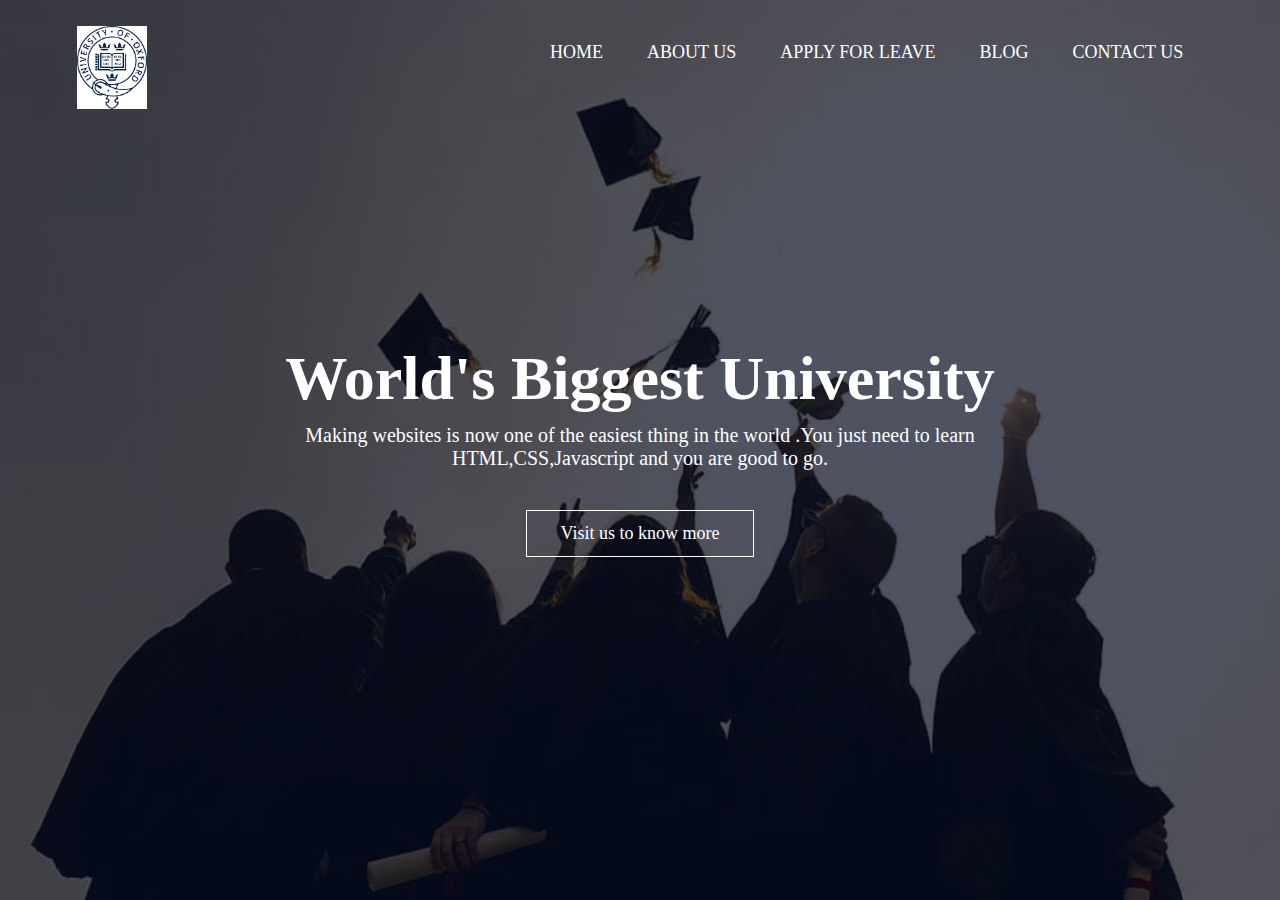
<file: index.html>
<!DOCTYPE html>
<html lang="en">
<head>
    <meta charset="UTF-8">
    <meta name="viewport" content="width=device-width, initial-scale=1.0">
    <title>Document</title>
    <link rel="stylesheet" href="style.css">
</head>
<body>
   <div class="header">
    <nav>
        <a href="index.html"><img src="o.png"></a>
        <div class="nav-links">
            <ul>
            <li><a href="">HOME</a></li>
            <li><a href="">ABOUT US</a></li>
            <li><a href="./form (1).html">APPLY FOR LEAVE</a></li>
            <li><a href="">BLOG</a></li>
            <li><a href="">CONTACT US</a></li>
            </ul>
        </div>
    </nav>
    <div class="text-box">
        <h1>World's Biggest University</h1>
        <p>Making websites is now one of the easiest thing in the world .You just need to learn <br>HTML,CSS,Javascript and you are good to go.

        </p>
        <a href="" class="hero-btn">Visit us to know more</a>
    </div>
    </div>
</div>
</body>
</html>
</file>
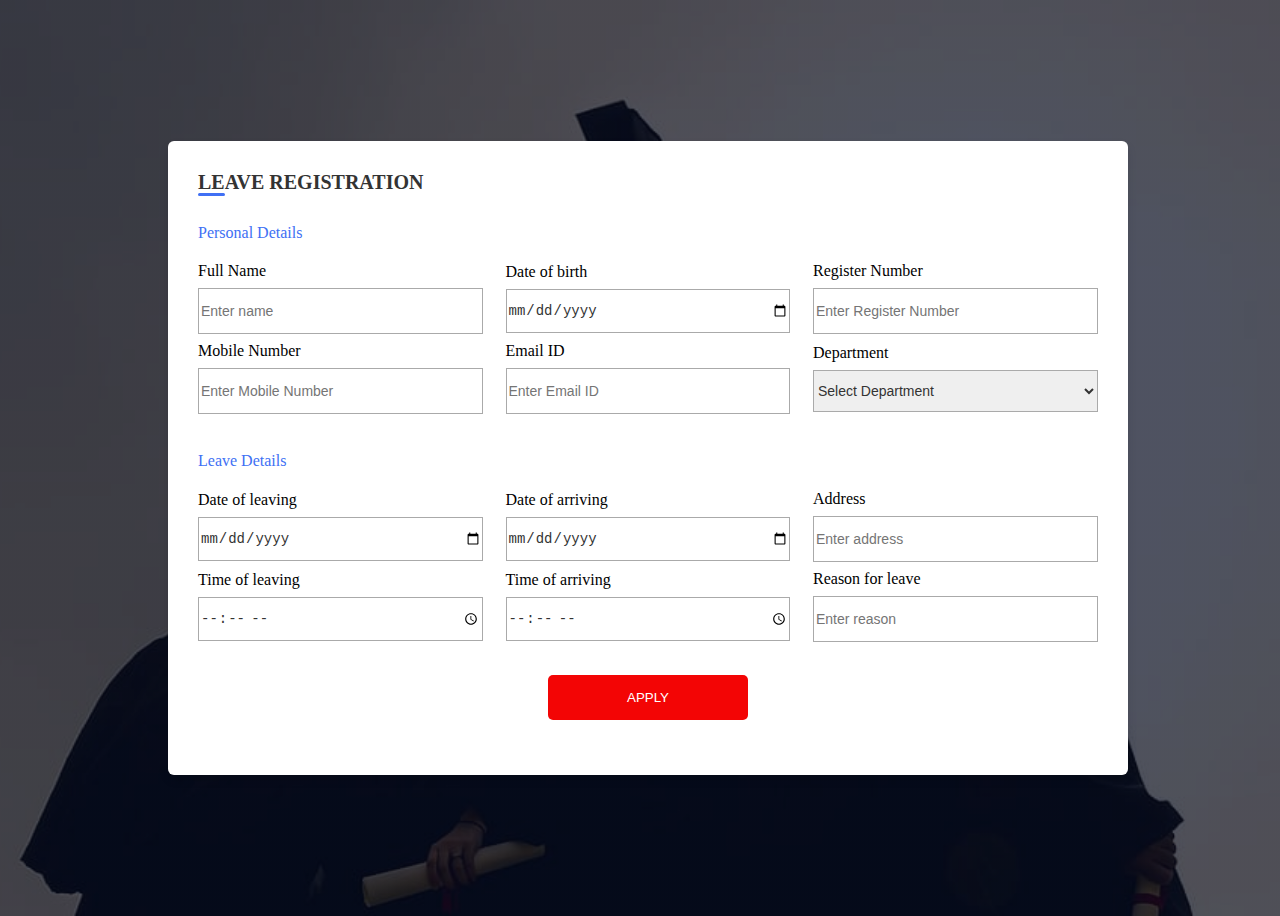
<file: form (1).html>
<!DOCTYPE html>
<html>
<head>
    <meta charset="UTF-8" />
    <link rel="stylesheet" href="styles.css">
    <title>Registration</title>
</head>
<body>
    <div class="container">
        <header>LEAVE REGISTRATION</header>
        <form action="addcust.php">
            <div class="form first">
                <div class="details personal">
                    <span class="title">Personal Details</span>
                    <div class="fields">

                        <div class="input-field">
                            <label>Full Name</label>
                            <input type="text" name="name" placeholder="Enter name"required>
                        </div>
                            <div class="input-field">
                                <label>Date of birth</label>
                                <input type="date" name="dob" placeholder="Enter birth date"required>
                            </div>
                                <div class="input-field">
                                    <label>Register Number</label>
                                    <input type="text" name="rno" placeholder="Enter Register Number"required>
                                </div>
                                <div class="input-field">
                                    <label>Mobile Number</label>
                                    <input type="number" name="mno" placeholder="Enter Mobile Number"required>
                                </div>
                                    <div class="input-field">
                                        <label>Email ID</label>
                                        <input type="text" name="email" placeholder="Enter Email ID"required>
                                    </div>
                                        <div class="input-field">
                                            <label>Department</label>
                                            <select id="department" name="dept">
                                                <option value="department"> Select Department</option>
                                                <option value="cse"> Computer Science And Engineering</option>
                                                <option value="ece"> Electronics And Communication Engineering</option>
                                                <option value="bt"> Biotechnology</option>
                                                <option value="ce"> Civil Engineering</option>
                                                <option value="eee"> Electronics And Electrical Engineering</option>
                                                <option value="ae"> Aeronautical Engineering</option>
                                                <option value="che"> Chemical Engineering</option>
                                                <option value="me"> Mechanical Engineering</option>
                                                <option value="bme"> Biomedical Engineering</option>
                                                <option value="ft">Foodtechnology Enginneering</option>
                                                <option value="aiml"> Artificial Intelligence and Machine Learning</option>
                                                <option value="it"> Information Technology</option>
                                                <option value="csd"> Computer System And Design</option>
                                                <option value="csbs"> Computer Science And Bussiness System</option>
                                                <option value="rna"> Robotics And Automation</option>
                                            </select>
                                        </div>
                                       
                                    </div>
                                </div>
                            </div>
                            <div class="form first">
                                <div class="details personal">
                                    <span class="title">Leave Details</span>
                                    <div class="fields">
                
                                        <div class="input-field">
                                            <label>Date of leaving</label>
                                            <input type="date" name="dol" placeholder="Enter arriving date"required>
                                        </div>
                                            <div class="input-field">
                                                <label>Date of arriving</label>
                                                <input type="date" name="doa" placeholder="Enter birth date"required>
                                            </div>
                                                <div class="input-field">
                                                    <label>Address</label>
                                                    <input type="text" name="adr" placeholder="Enter address"required>
                                                </div>
                                                <div class="input-field">
                                                    <label>Time of leaving</label>
                                                    <input type="time"  name="tol" placeholder="Enter your Mobile Number"required>
                                                </div>
                                                    <div class="input-field">
                                                        <label>Time of arriving</label>
                                                        <input type="time" name="toa"  placeholder="Enter birth date"required>
                                                    </div>
                                                        <div class="input-field">
                                                            <label>Reason for leave</label>
                                                            <input type="text" name="rfl" placeholder="Enter reason"required>
                                                        </div>
                                                       
                                                    </div>
                                                    <button class="nextBtn">
                                                        <span class="btnText">APPLY</span>
                                                    </button>
                                                </div>
                                            </div>
                        </form>
                    </div>
</body>
</html>
</file>
<file: style.css>
*{
    margin: 0;
    padding: 0;
}
.header{
    min-height: 100vh;
    width: 100%;
    background-image: linear-gradient(rgba(4,9,30,0.7),rgba(4,9,30,0.7)),url("s.jpeg");
    background-position: center;
    background-size:cover;
   }
nav{
    display: flex;
    padding: 2% 6%;
    justify-content: space-between;
    align-items:right;
}
nav img{
    width: 70px;
}

.nav-links{
    flex: 1;
    text-align: right;
}

.nav-links ul li{
    list-style: none;
    display: inline-block;
    padding: 16px 20px;
    position: relative;
}
.nav-links ul li a{
    color:#fff;
    text-decoration: none;
    font-size: 18px;
}
.nav-links ul li::after{
    content: '';
    width: 0%;
    height: 2px;
    background: #f44336;
    display:block;
    margin:auto;
    transition:0.5s; 
}
.nav-links ul li:hover::after{
    width: 100%;
}
.text-box{
    width: 90%;
    color: #fff;
    position: absolute;
    top: 50%;
    left: 50%;
    transform: translate(-50%,-50%);
    text-align: center;
}
.text-box h1{
    font-size: 62px;
}
.text-box p{
    margin: 10px 0 40px;
    font-size: 20px;
    color: #fff;
}
.hero-btn{
    display: inline-block;
    text-decoration: none;
    color:#fff;
    border: 1px solid #fff;
    padding: 12px 34px;
    font-size: 18px;
    background: transparent;
}
.hero-btn:hover{
    border: 1px solid #f44336;
    background: #f44336;
    transition: 1s;
}
</file>
<file: styles.css>
body{
    min-height: 100vh;
    display: flex;
    align-items: center;
    justify-content: center;
    background-image: linear-gradient(rgba(4,9,30,0.7),rgba(4,9,30,0.7)),url("s.jpeg");
    background-size: cover;
    background-position: center;
    width: 100%; 
}
.container{
    position: relative;
    max-width: 900px;
    width: 100%;
    border-radius: 6px;
    padding: 30px;
    margin: 0 15px;
    background-color: #fff;
    box-shadow: 0 5px 10px rgba(0,0,0,0.1);
}
.container header{
    font-size: 20px;
    font-weight: 600;
    color: #333;
    position: relative;
}
.container header::before{
    content:"";
    position: absolute;
    left: 0;
    bottom: -2px;
    height: 3px;
    width: 27px;
    border-radius: 8px;
    background-color: #4070f4;
}
.container form{
    position: relative;
    min-height: 490px;
    margin-top: 16px;
    background-color: #fff;
}
.container form .details {
    margin-top: 30px;
    }
.container form .title{
    font-size: 16px;
    font-weight: 500;
    margin: 6px 0;
    color:#4070f4;
    display: block;
    margin-bottom: 20px;
}
.container form .fields{
    margin-top: 10px;
    display: flex;
    align-items: center;
    justify-content: space-between;
    flex-wrap: wrap;
}

.form .fields .input-field{
    display: flex;
    flex-direction: column;
    width:calc(100% / 3 - 15px);
}
.form .fields .select{
    display: flex;
    flex-direction: column;
    width:calc(100% / 3 - 15px);
}
.input-field input{
    outline: none;
    font-size: 14px;
    font-weight: 400;
    color: #333;
    border-radius:#333;
    border: 1px solid #aaa;
    height: 42px;
    margin: 8px 0;
}
.input-field select{
    outline: none;
    font-size: 14px;
    font-weight: 400;
    color: #333;
    border-radius:#333;
    border: 1px solid #aaa;
    height: 42px;
    margin: 8px 0;
}
.container form button{
    display:flex;
    align-items: center;
    justify-content: center;
    height: 45px;
    max-width: 200px;
    width: 100%;
    border: none;
    outline: none;
    color:#fff;
    border-radius: 5px;
    margin: 25px 0;
    background-color: #f30505;
    transition: all 0.3s linear;
    cursor: pointer;
    margin-left: 350px;
}
form button:hover{
    background-color: #265df2;
}
</file>
